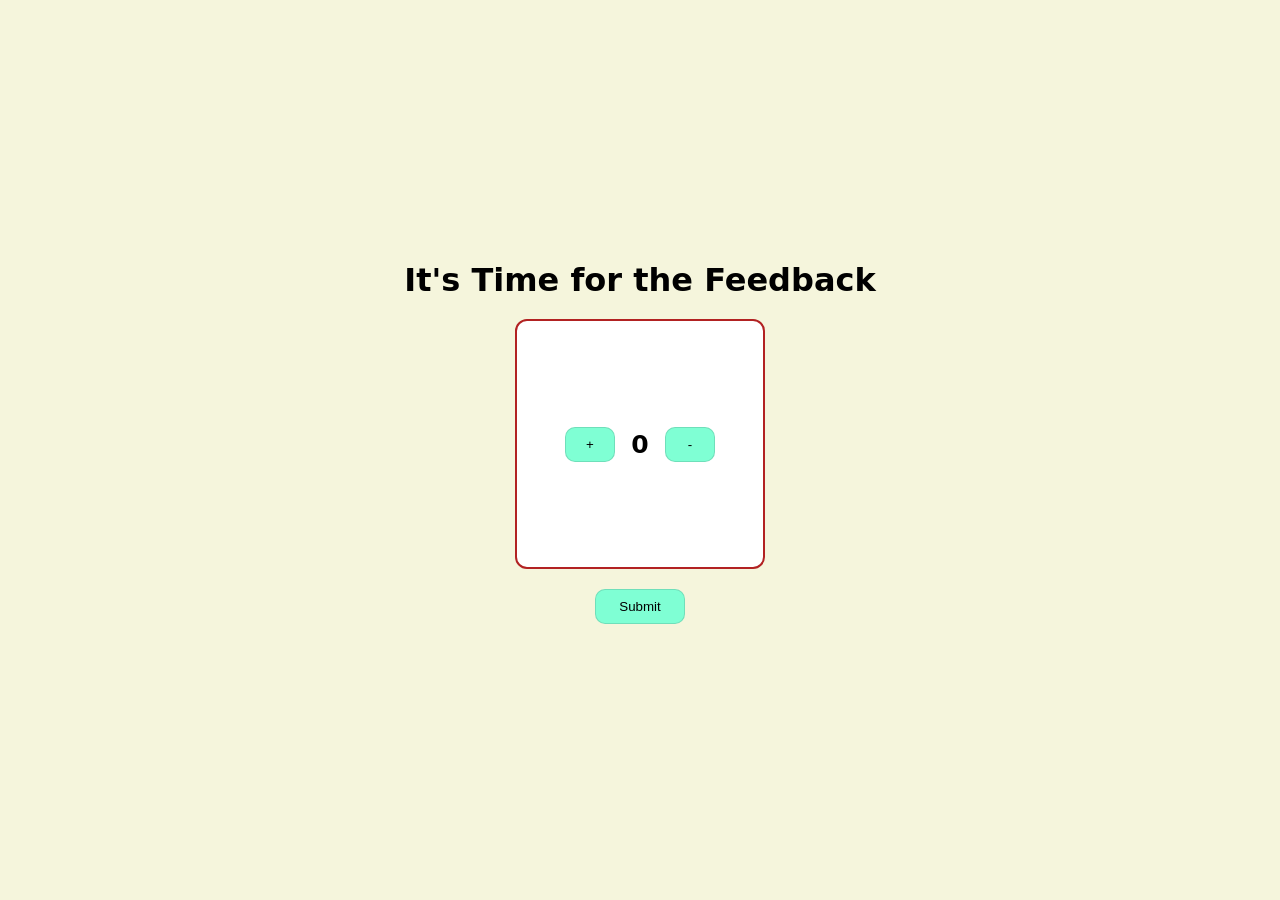
<file: Rate.html>
<!DOCTYPE html>
<html lang="en">
<head>
    <meta charset="UTF-8">
    <meta name="viewport" content="width=device-width, initial-scale=1.0">
    <title>Document</title>
    <link rel="stylesheet" href="ratestyle.css">
</head>
<body>
    <div class="head" style="margin-bottom: 20px;">
        <h1>It's Time for the Feedback</h1>
    </div>
    <div class="box">
        <!-- <p>Hello Jee</p> -->
        <button id="Inc" onclick="Increment()">+</button>
        <p id="Val">0</p>
        <button id="Dec" onclick="Decrement()">-</button>
    </div>
    <div class="buttons">
        <button onclick="Submit()" id="SeeRes">Submit</button>
    </div>
    <footer>
        <h2 id="Thank"></h2>
        <p id="rated"></p>
    </footer>
    <script src="ratescript.js"></script>
</body>
</html>
</file>
<file: ratestyle.css>
* {
  padding: 0;
  margin: 0;
  box-sizing: border-box;
}

body {
  min-height: 100vh; /* min-height prevents clipping on small screens */
  display: flex;
  flex-direction: column;
  background-color: beige;
  justify-content: center;
  align-items: center;
  text-align: center;
  font-family: system-ui, -apple-system, sans-serif;
}

.box {
  display: flex;
  border: 2px solid firebrick;
  height: 250px;
  width: 250px;
  align-items: center;
  justify-content: center;
  background-color: #ffffff;
  border-radius: 12px; /* Smooth rounded corners */
}

button {
  height: 35px;
  width: 50px;
  background-color: aquamarine;
  cursor: pointer;
  border: 1px solid #00000020;
  border-radius: 10px;
  transition: background-color 0.2s ease, transform 0.1s ease;
}

button:hover {
  background-color: aqua;
}

button:active {
  transform: scale(0.95); /* Click press feedback */
}

#Val {
  min-width: 50px;
  font-size: 25px;
  font-weight: bold;
}

.buttons button {
  height: 35px;
  width: 90px;
  margin-top: 20px;
}

footer {
  margin-top: 15px;
  display: flex;
  flex-direction: column;
  align-items: center;
}

#rated {
  font-size: 20px;
}
</file>
